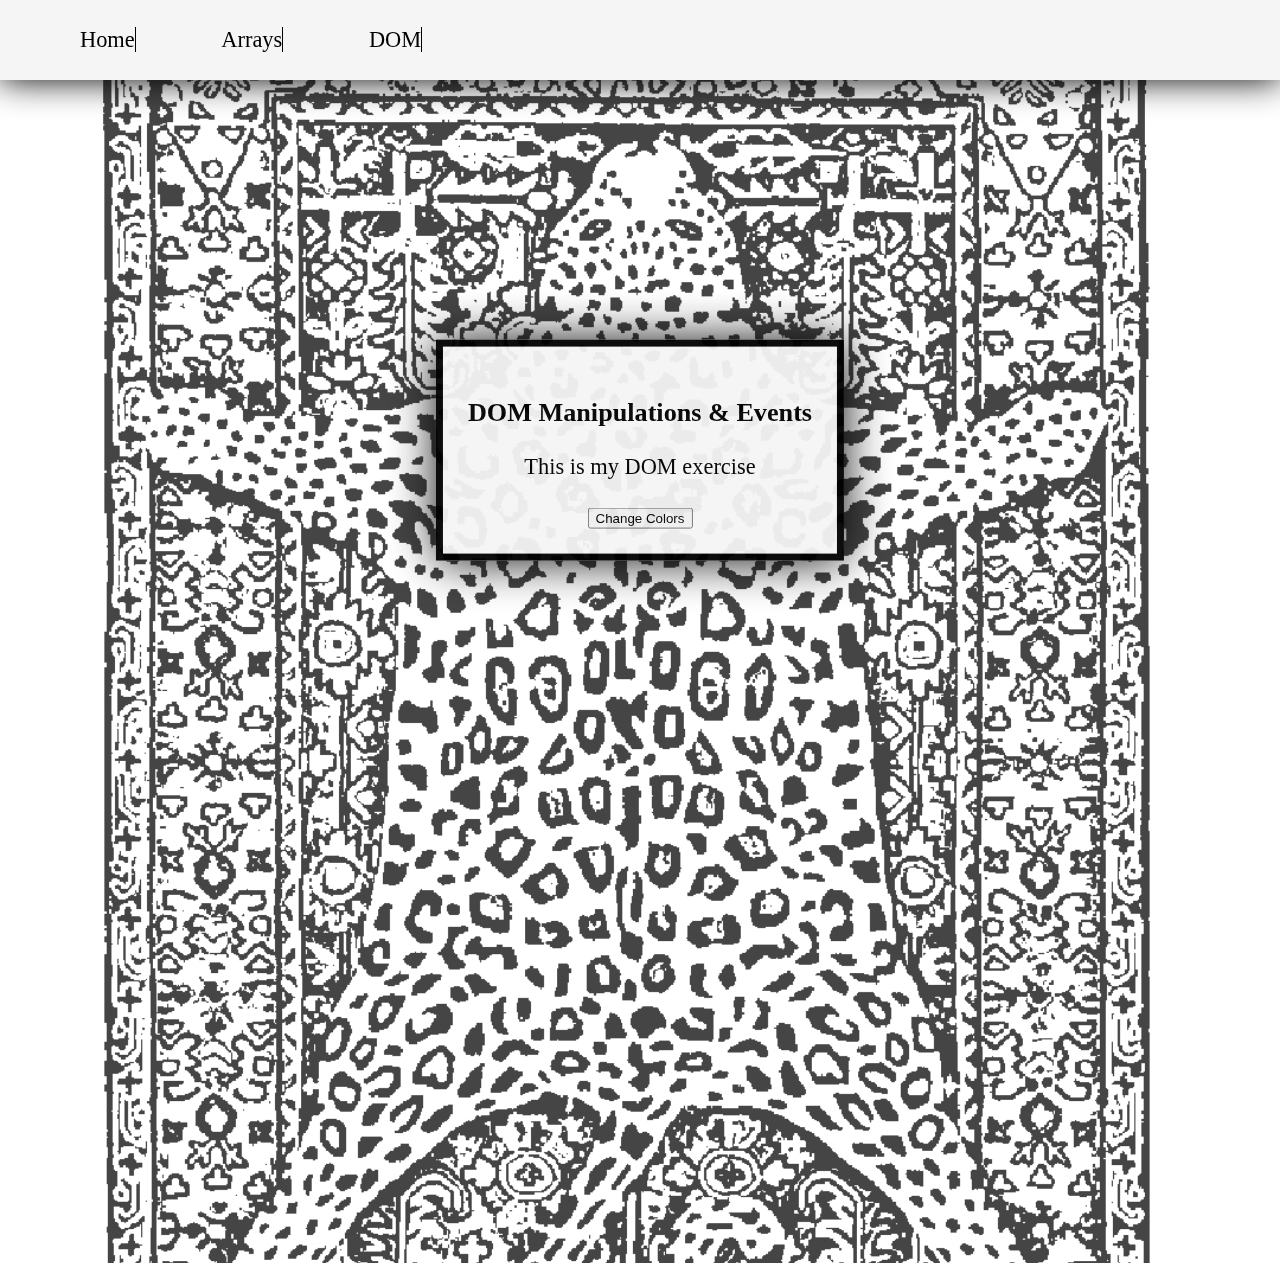
<file: DOM.html>
<!DOCTYPE html>

<!-- DOM manipulations and events assignment
		Regan Kidd
		2/4/2024
		dom.html
		Instructions:  
	1. In your portfolio site, create a new page named dom.html
    2. In the body of your html, create a new <div> element to use as a container for new paragraphs that we'll add with JS
    3. Utilize css to put an outline around the container div, set the width to 80% or less, and center it on the page.
    4. You may want to temporarily put a paragraph into the div and check the site to ensure that the spacing is correct.
	Be sure to remove any tests that you place in the container before moving on.
    5. Create a new variable, and set it equal to the container div
    6. Utilize a loop to do the following with each iteration:
        a. Create a new <p> element, with some text inside of it
        b. Place that <p> element inside of the container div
        c. Repeat this 5 times.
    7. Create a new function that changes the background color of the body to one color, 
	and the background color of the container div to another. Please be sure to also set 
	the text color of the container div to something that contrasts against the background color, 
	if black does not.
    8. Create a button and set its onclick attribute to the function from step 7.
    9. Push your changes to github, then submit a link to the dom.html page to this assignment. 
-->	
<html>
	<head>
		<link href="portfoliostart_style.css" rel="stylesheet" />
		<link rel="DOM stylesheet" href="dom_style.css">
		<script src="domscript.js"></script>
		<title> DOM Manipulations & Events </title>
	</head>

		<body>
			<header>
				<nav>
					<ul>
					<li><a href="index.html">Home</a></li>
					<li><a href="arrays.html">Arrays</a></li>
					<li><a href="DOM.html">DOM</a></li>
					</ul>
				</nav>
				
			</header>
			<div class="content">
				<h3>DOM Manipulations & Events</h3>
				<p>This is my DOM exercise</p>
				<input type="button" id="colorChangeButton" value="Change Colors">
			</div>
		</body>
</html>
</file>
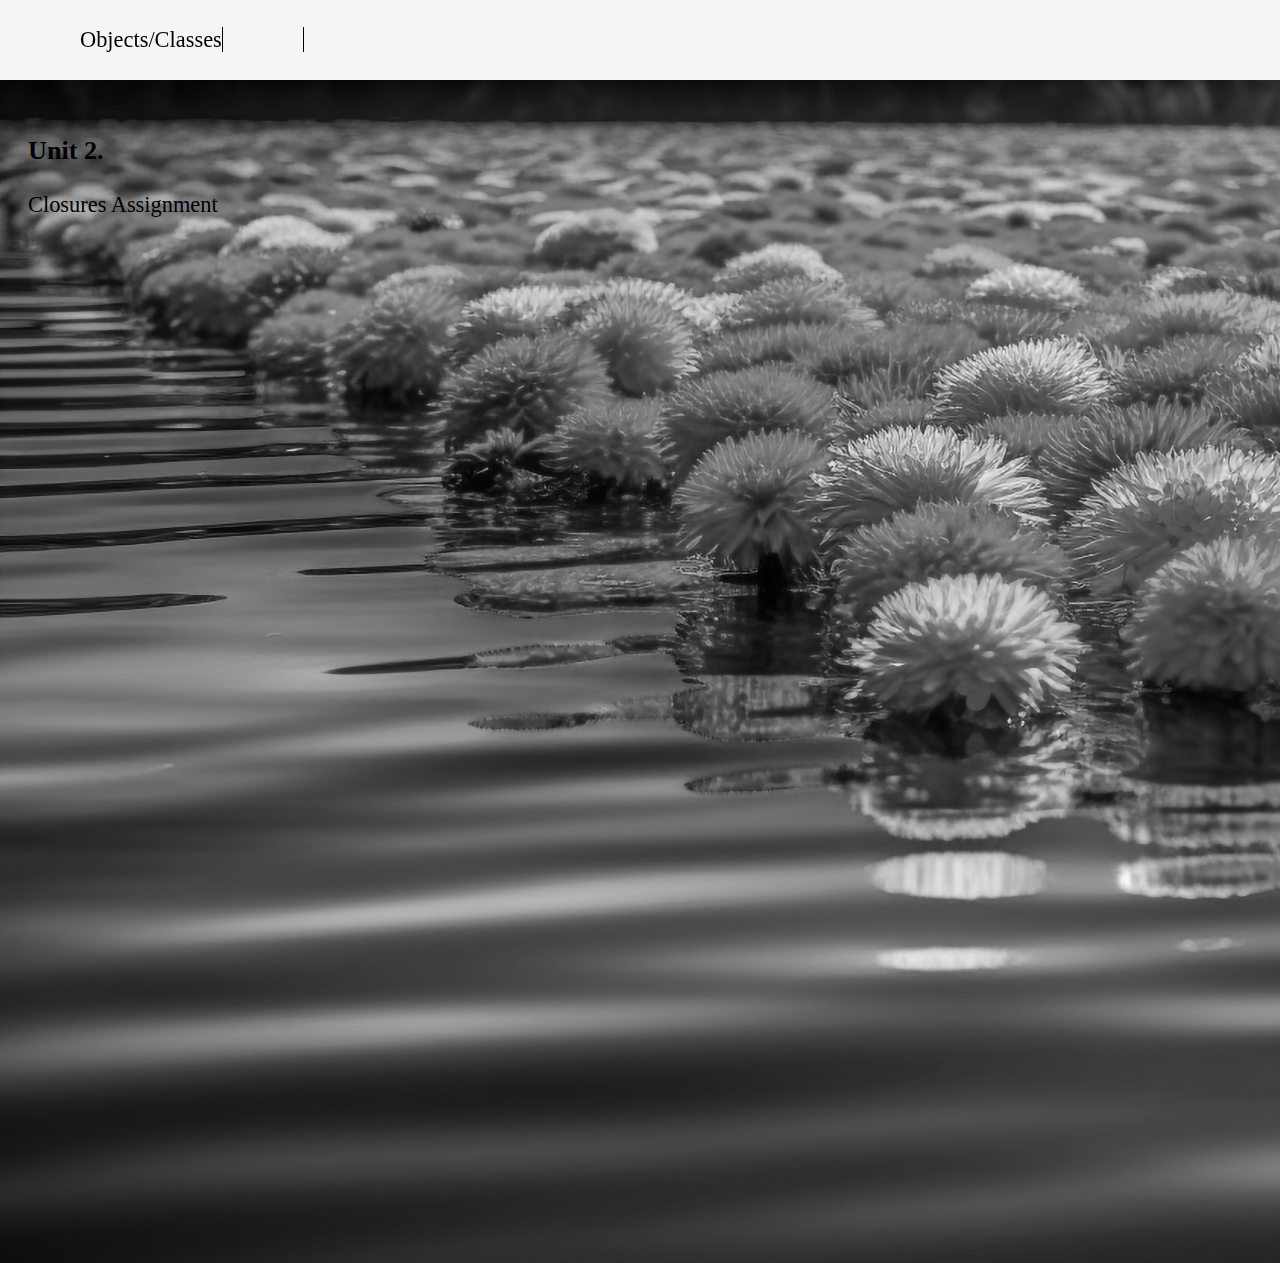
<file: Unit_2/closures.html>
<!DOCTYPE html>

<html>
	<head>

	<!--
		Unit 2: Closures
		Regan Kidd
		03/3/2024
		
	-->
	

		
			<link href="unit2_style.css" rel="stylesheet" />
            <script src="closures.js"></script>
			
			
			<title>Closures</title>
			
			


	</head>

			
	<body>

		<header>
			
			<nav>
				<ul>
				
                <li><a href="objects.html"> Objects/Classes </a></li>
                <li><a href="closures.html"></a></li>
				</ul>
			</nav>
				
		</header>

		<div class="moves">
			
			<h3>Unit 2.</h3>

			<p> Closures Assignment </p>

		</div>		
</body>
</html>
</file>
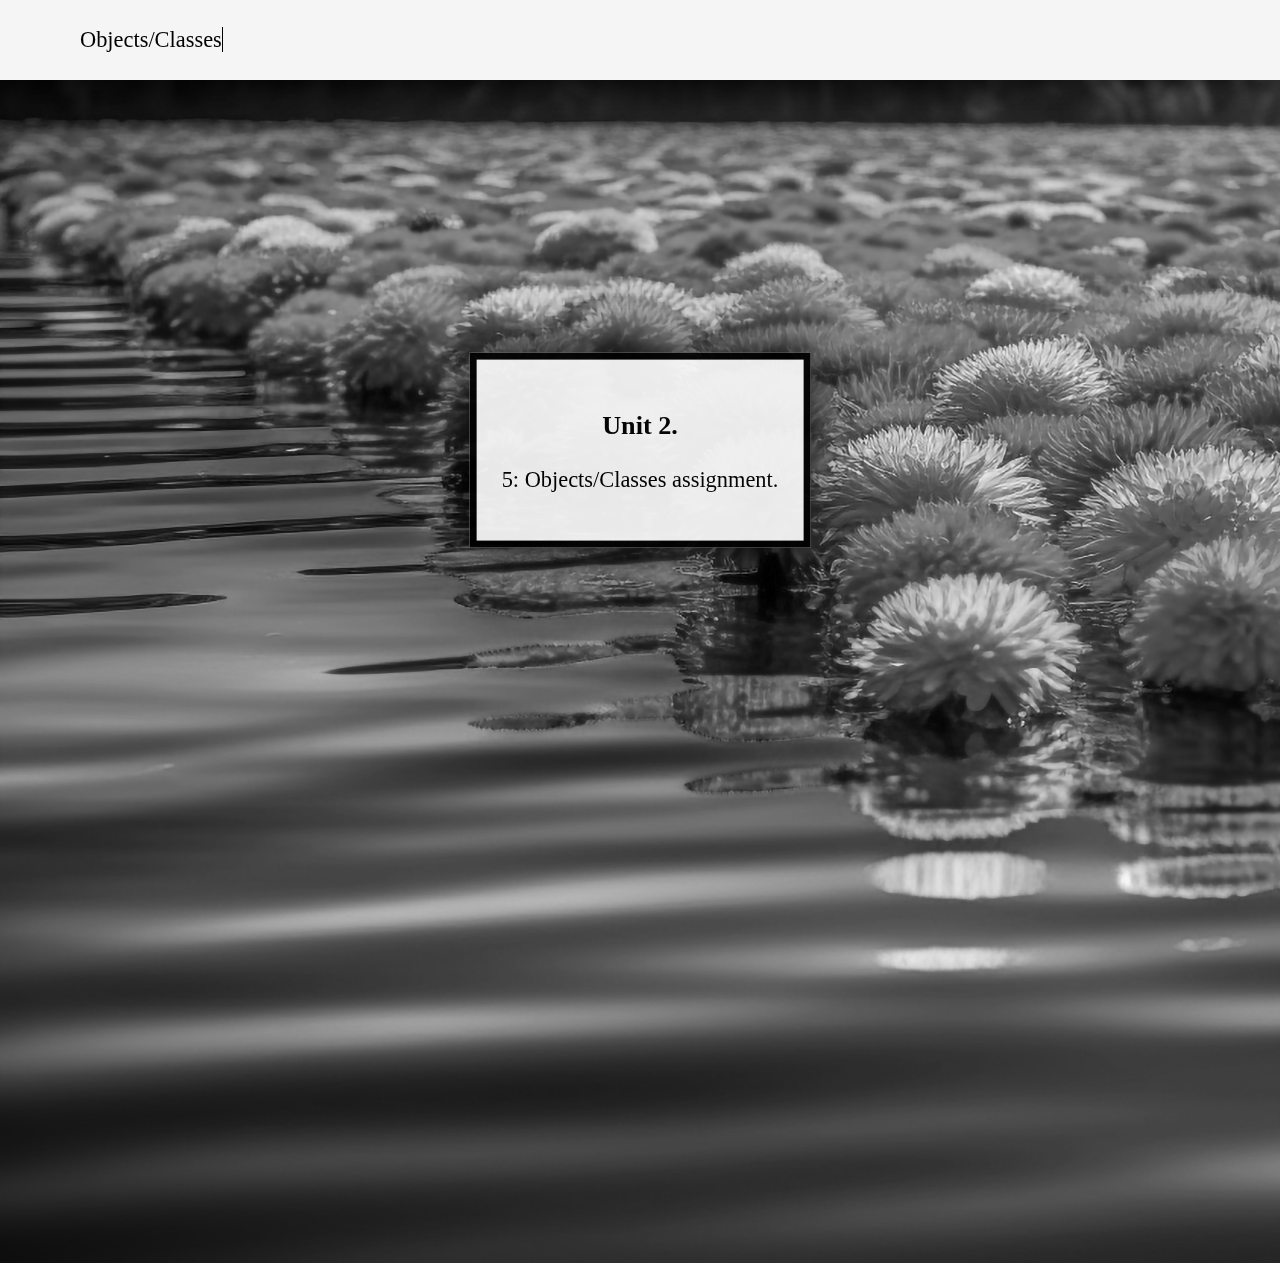
<file: Unit_2/objects.html>
<!DOCTYPE html>

<html>
	<head>

	<!--
		Unit 2: objects and classe assignment
		Regan Kidd
		02/25/2024
		
	-->
	

		
			<link href="unit2_style.css" rel="stylesheet" />
			<script src="lib_naming.js"></script>
            <script src="objects.js"></script>
			
			<title>Objects/Classes</title>
			
			


	</head>

			
	<body>

		<header>
			
			<nav>
				<ul>
				
                <li><a href="objects.html"> Objects/Classes </a></li>
				</ul>
			</nav>
				
		</header>

		<div class="content">
			
			<h3>Unit 2.</h3>

			<p> 5: Objects/Classes assignment. </p>

		</div>		
</body>
</html>
</file>
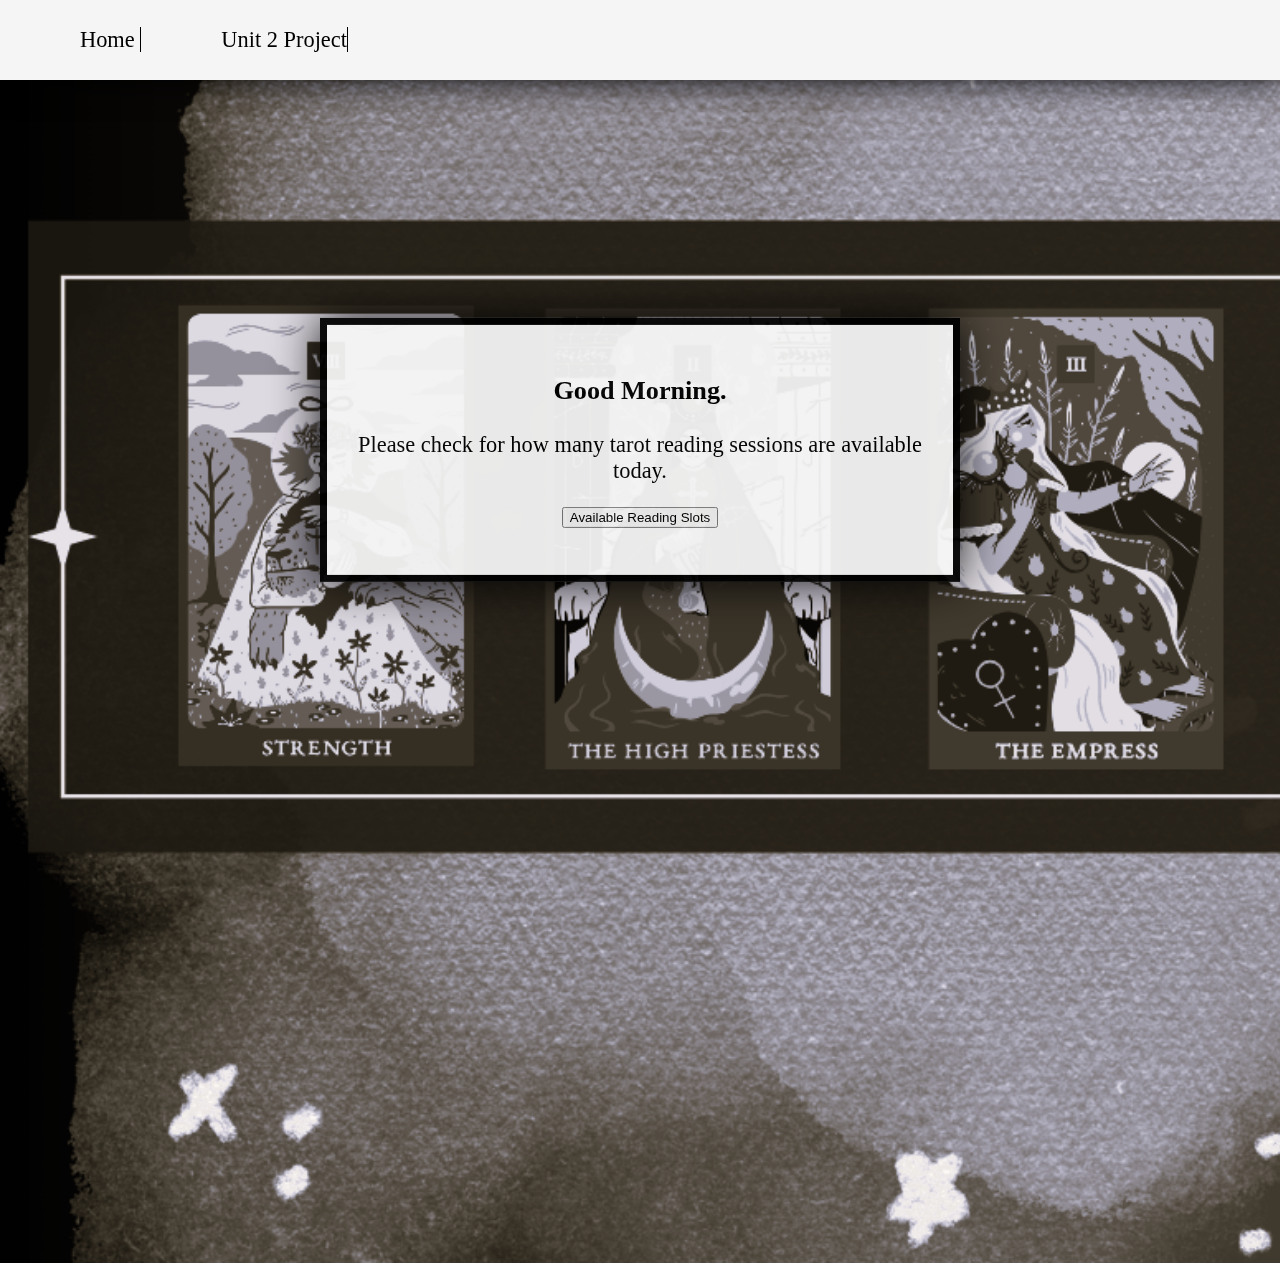
<file: Unit_2/Unit2_project.html>
<!--
	
		Regan Kidd
		03/31/2024
		
	-->
	

		
    <link href="tarot_style.css" rel="stylesheet" />
			
			
    <title>Unit 2 Project</title>
    
    


</head>

    
<body>

<header>
    
    <nav>
        <ul>
        <li><a href="index.html"> Home </a></li>
        <li><a href="Unit2_project.html"> Unit 2 Project </a></li>
        
        </ul>
    </nav>
        
</header>

<div class="content">
    
    <h3><script src="greeting.js"></script></h3>
    <p> Please check for how many tarot reading sessions are available today.</p>

    

    <button type="button" id="btn">Available Reading Slots</button>
    <p> <script src="reservation.js"></script></p>

</div>		
</body>
</html>
</file>
<file: portfoliostart_style.css>
/* Style sheet for portfolio start in GitHub assignment. 
	Author: Regan Kidd
	Date:01/12/2024
		
	Filename: portfoliostart_style.css
		
*/
header img {
  height: 80px;
width: 120px;
  margin-left: 5px;
}		
		
body {
  height: 125vh;
  background-image: url('tiger.jpg');
  background-size: cover;
  font-family: Georgia, serif;
font-size: 1.4em;
  margin-top: 90px;
  padding: 20px;
}

main {
  color: whitesmoke;
}

header {
  background-color: whitesmoke;
  position: fixed;
  top: 0;
  left: 0;
  right: 0;
  height: 80px;
  display: flex;
  align-items: center;
  box-shadow: 0 0 35px 0 black;
  
}

header * {
  display: inline;
  
}

header li {
  margin: 40px;
  border-right: 1px solid #000000;
  
}

header li a {
  color: black;
  text-decoration: none;

 
}

a:hover {
background-color: #55515b;
margin:30px;
}

.content  {

border: 7px solid #000000;
background-color:whitesmoke;
opacity: .95;

color: black;
text-align: center;
 box-shadow: 0 0 45px 0 black;
 position: fixed;
 top: 50%;
 left: 50%;
 transform: translate( -50%, -50%);

 padding: 25px;
}

#footer {
position: fixed;
bottom: 0;
width: 100%;
height: 2.5rem;
color:white;
}
</file>
<file: dom_style.css>
/* CSS for dom.html assignment
*/


div.paraDiv {
	border: 4px solid;
	border-width: 80%;
	outline:4px inset cornsilk;
	outline-width: 60%;
	margin:0 auto;
	padding: 20px;
	text-align:center;

}
</file>
<file: Unit_2/unit2_style.css>
header img {
    height: 80px;
  width: 120px;
    margin-left: 5px;
  }		
          
  body {
    height: 125vh;
    background-image: url('flowers.jpg');
    background-size: cover;
    font-family: Georgia, serif;
  font-size: 1.4em;
    margin-top: 90px;
    padding: 20px;
  }
  
  main {
    color: whitesmoke;
  }
  
  header {
    background-color: whitesmoke;
    position: fixed;
    top: 0;
    left: 0;
    right: 0;
    height: 80px;
    display: flex;
    align-items: center;
    box-shadow: 0 0 35px 0 black;
    
  }
  
  header * {
    display: inline;
    
  }
  
  header li {
    margin: 40px;
    border-right: 1px solid #000000;
    
  }
  
  header li a {
    color: black;
    text-decoration: none;
  
   
  }
  
  a:hover {
  background-color: #55515b;
  margin:30px;
  }
  
  .content  {
  
  border: 7px solid #000000;
  background-color:whitesmoke;
  opacity: .95;
  
  color: black;
  text-align: center;
   box-shadow: 0 0 45px 0 black;
   position: fixed;
   top: 50%;
   left: 50%;
   transform: translate( -50%, -50%);
  
   padding: 25px;
  }
  
  #footer {
  position: fixed;
  bottom: 0;
  width: 100%;
  height: 2.5rem;
  color:white;
  }
 /* need commit*/
</file>
<file: Unit_2/tarot_style.css>
header img {
    height: 80px;
  width: 120px;
    margin-left: 5px;
  }		
          
  body {
    height: 125vh;
    background-image: url('tarot.png');
    background-size: cover;
    font-family: Georgia, serif;
  font-size: 1.4em;
    margin-top: 90px;
    padding: 20px;
  }
  
  main {
    color: whitesmoke;
  }
  header {
    background-color: whitesmoke;
    position: fixed;
    top: 0;
    left: 0;
    right: 0;
    height: 80px;
    display: flex;
    align-items: center;
    box-shadow: 0 0 35px 0 black;
    
  }
  
  header * {
    display: inline;
    
  }
  
  header li {
    margin: 40px;
    border-right: 1px solid #000000;
    
  }
  
  header li a {
    color: black;
    text-decoration: none;
  
   
  }
  
  a:hover {
  background-color: #55515b;
  margin:30px;
  }
  
  .content  {
  
  border: 7px solid #000000;
  background-color:whitesmoke;
  opacity: .95;
  
  color: black;
  text-align: center;
   box-shadow: 0 0 45px 0 black;
   position: fixed;
   top: 50%;
   left: 50%;
   transform: translate( -50%, -50%);
  
   padding: 25px;
  }
  
  #footer {
  position: fixed;
  bottom: 0;
  width: 100%;
  height: 2.5rem;
  color:white;
  }
 /* need commit*/
</file>
